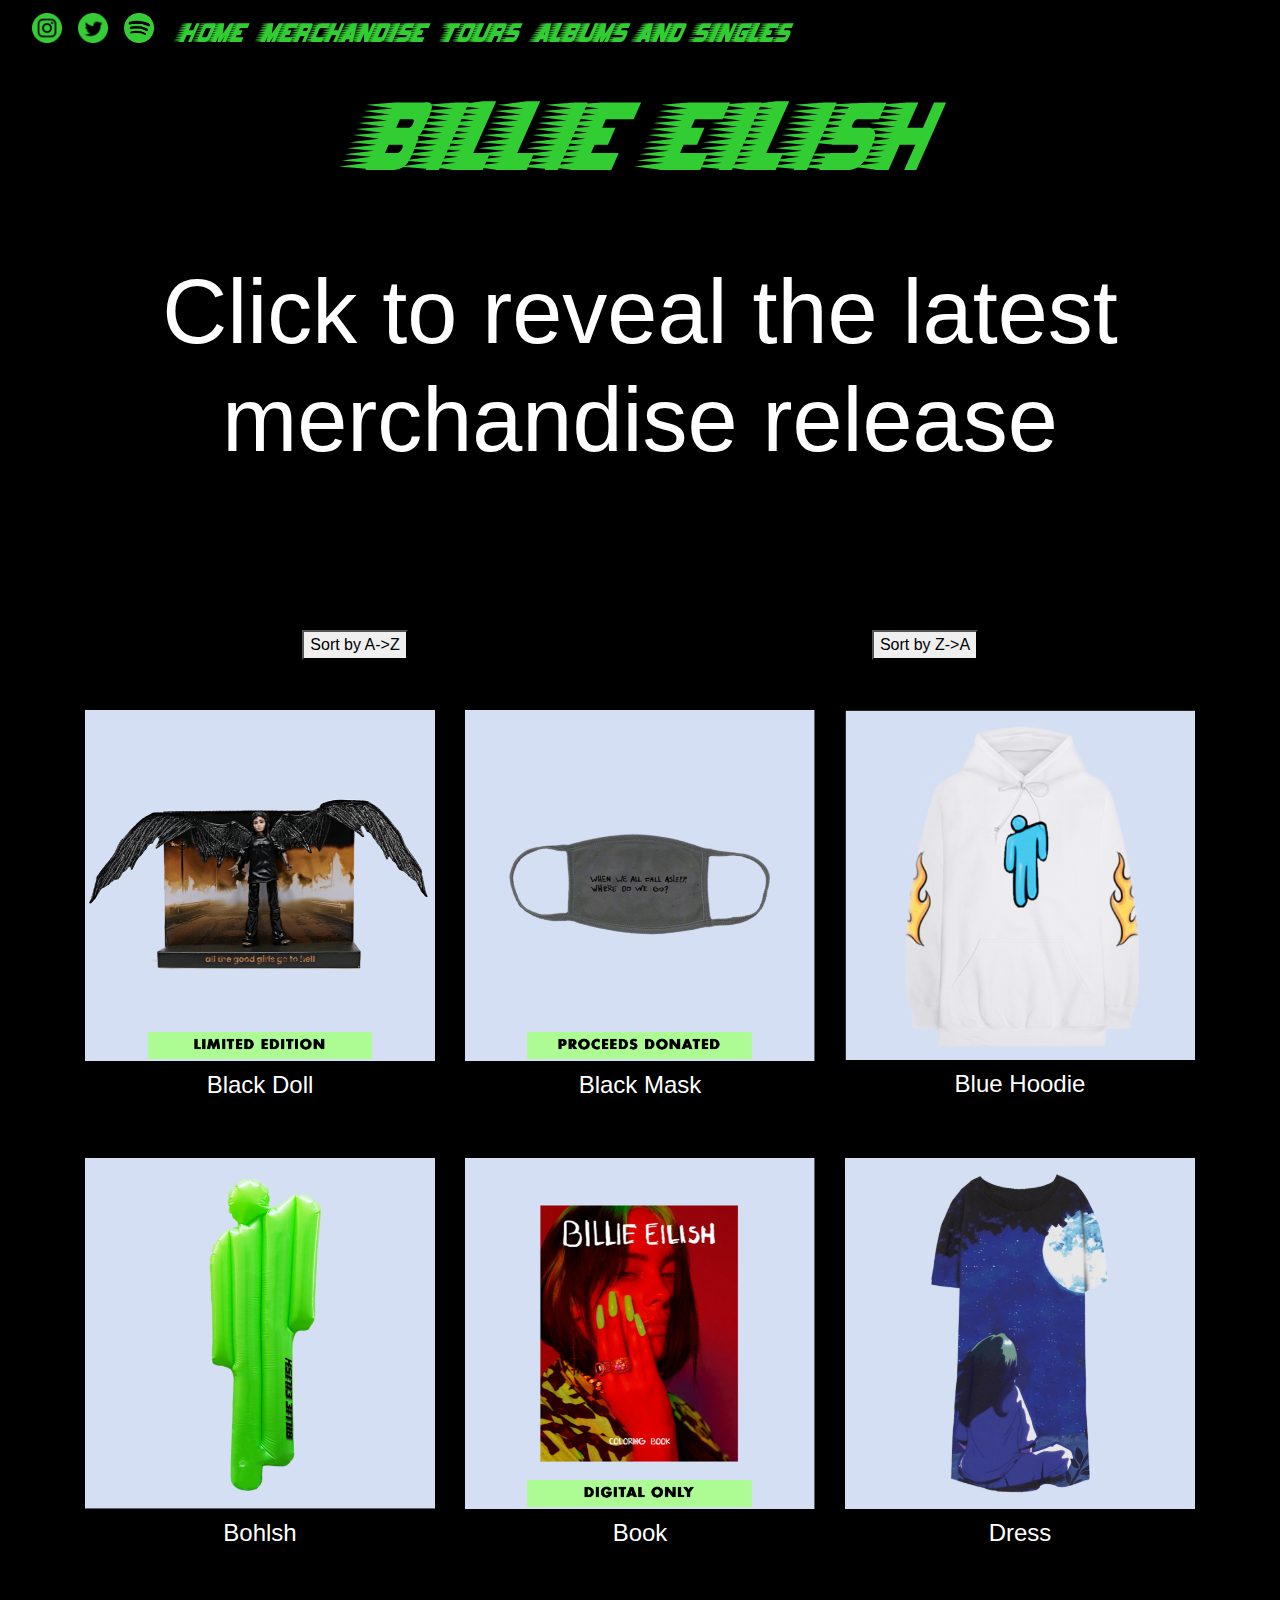
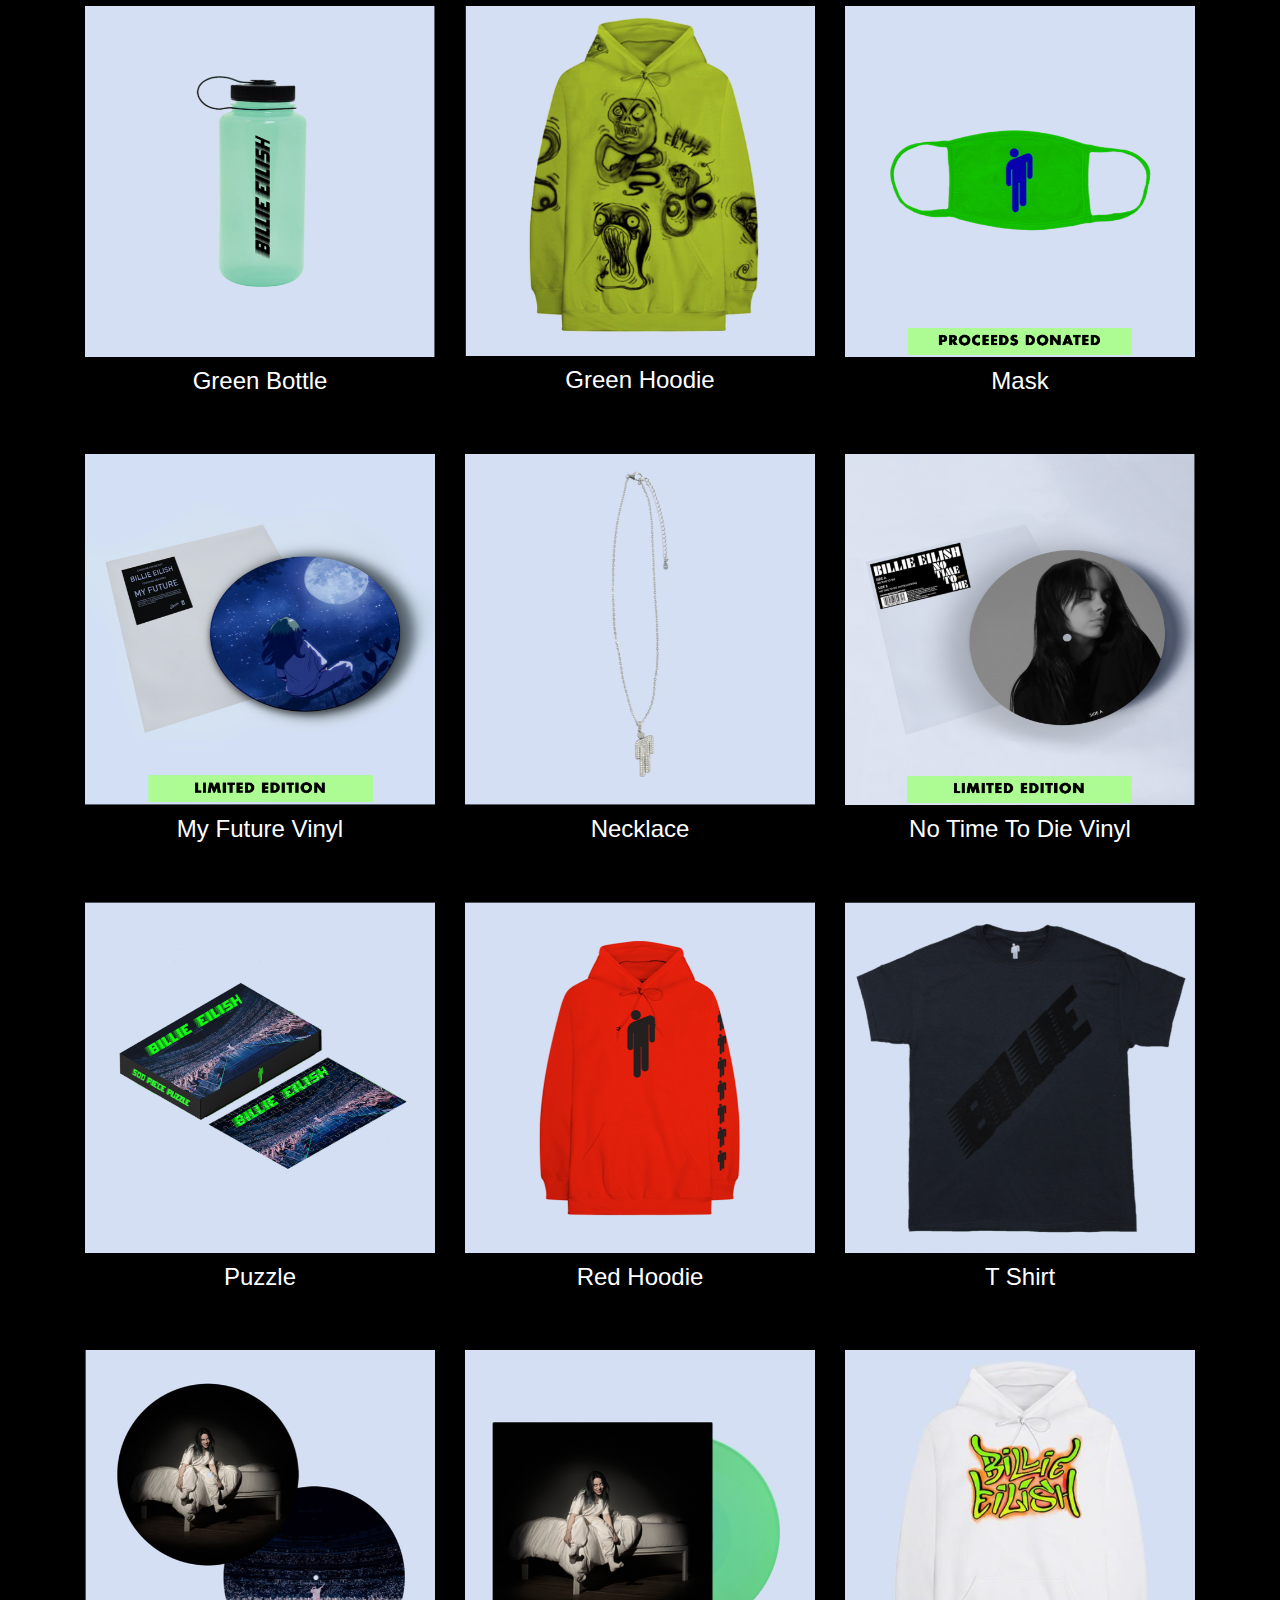
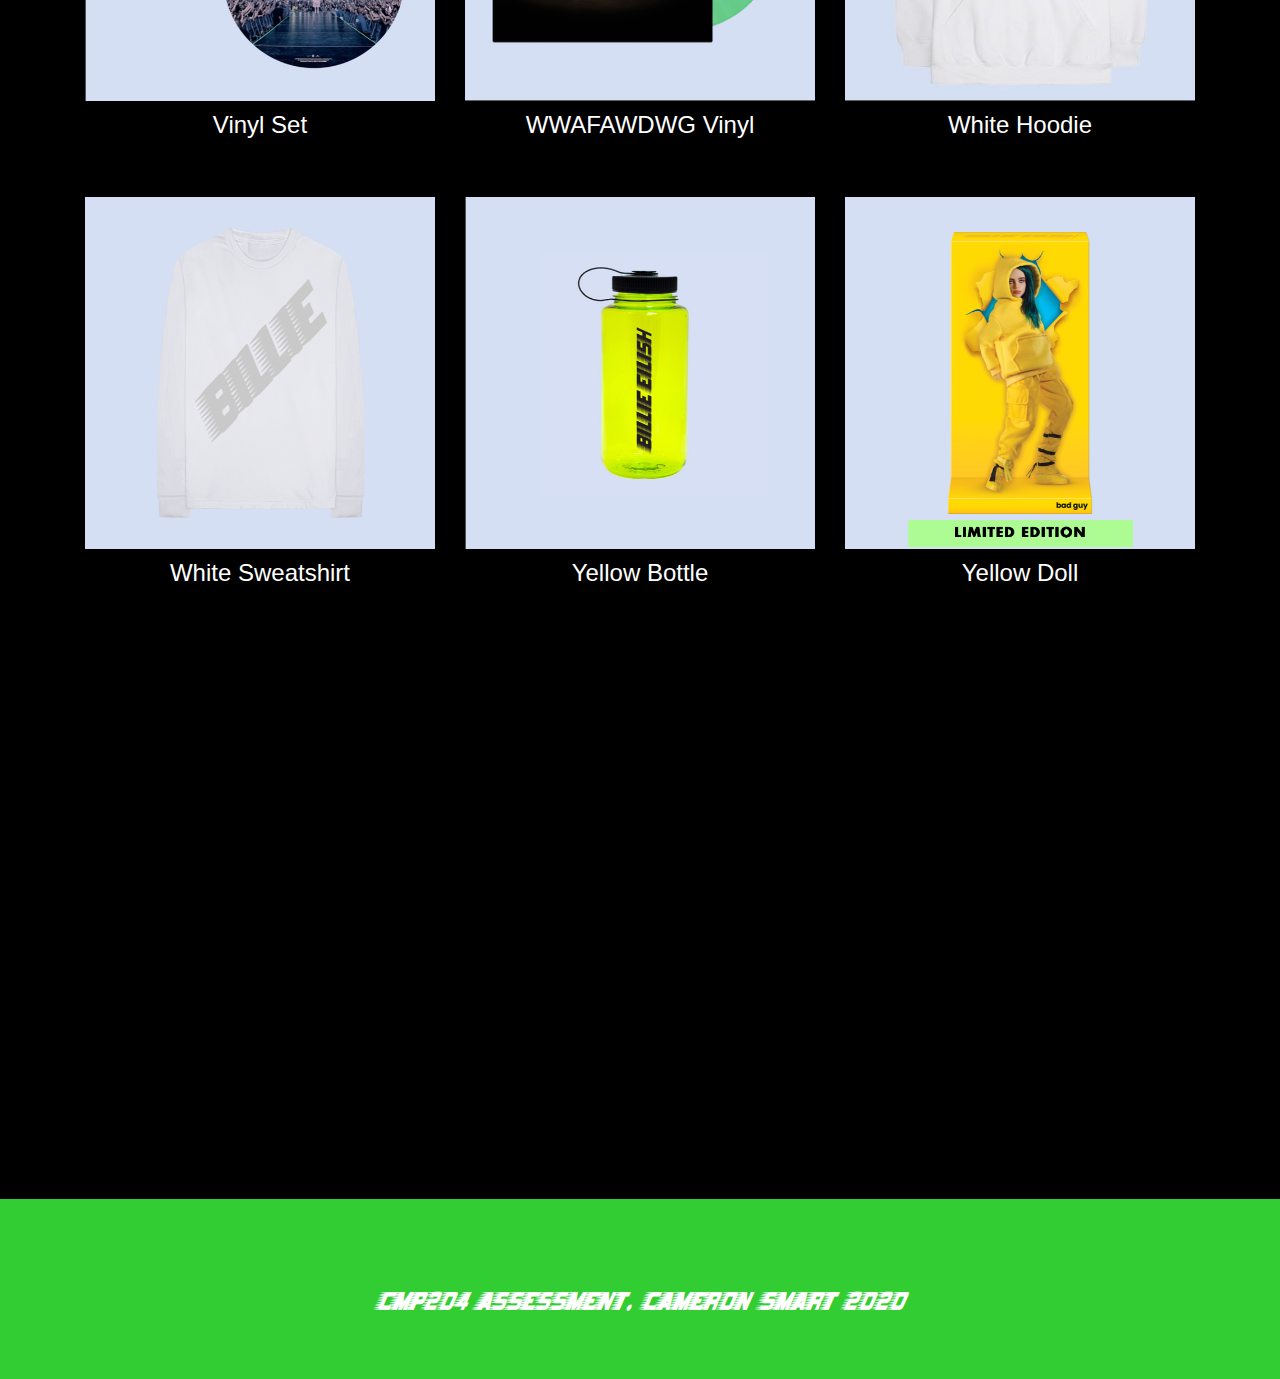
<file: merchandise.html>
<html>

<head>
    <link rel="stylesheet" href="css/bootstrap.min.css">
    <link rel="stylesheet" href="css/style.css">
    
    <meta charset="utf-8">
    <meta name="viewport" content="width=device-width, initial-scale=1, shrink-to-fit=no">
    
    <link rel="stylesheet" href="css/cookieBubble.min.css"> 
    
    <title>Merchandise</title>
</head>
    
    
<body>
    
    <!-- COOKIE POP UP START -->
    <script src="https://cdnjs.cloudflare.com/ajax/libs/jquery/3.1.1/jquery.min.js"></script>
    <script src="js/cookieBubble.min.js"></script>
    <script>
        (function ($) {
                $.cookieBubble();
        })(jQuery);
    </script>
    <!-- COOKIE POP UP END -->
    
    <!-- JUMBOTRON START -->
    <div class="divThree">
        <div class="jumbotron text-center" id="jumbotron2">
            <h1>Billie Eilish</h1>
        </div>
    </div>
    <!-- JUMBOTRON END -->
    
    <!-- NAVBAR START -->
    
    <div id="navbar">
    <nav class="navbar fixed-top navbar-expand-lg">
        <a class="navbar-brand hvr-grow" href="index.html">
        </a>
        
        <button class="navbar-toggler" type="button" data-toggle="collapse" data-target="#navbarSupportedContent" aria-controls="navbarSupportedContent" aria-expanded="false" aria-label="Toggle navigation">
            <img src="images/icons/menu.png" width="30" height="30" alt="Menu button">
        </button>
        
    
        <div class="collapse navbar-collapse" id="navbarSupportedContent">
            <ul class="navbar-nav mr-auto">
                <a class="navbar-brand hvr-grow" href="https://www.instagram.com/billieeilish/">
                    <img src="images/icons/instagram.png" width="30" height="30" alt="Instagram" loading="lazy">
                </a>
                <a class="navbar-brand hvr-grow" href="https://twitter.com/billieeilish">
                    <img src="images/icons/twitter.png" width="30" height="30" alt="Twitter" loading="lazy">
                </a>
                <a class="navbar-brand hvr-grow" href="https://open.spotify.com/artist/6qqNVTkY8uBg9cP3Jd7DAH">
                    <img src="images/icons/spotify.png" width="30" height="30" alt="Spotify" loading="lazy">
                </a>
                <li class="nav-item active">
                    <a class="nav-link hvr-grow" href="index.html">Home<span class="sr-only">(current)</span></a>
                </li>
                <li class="nav-item">
                    <a class="nav-link hvr-grow" href="merchandise.html">Merchandise</a>
                </li>
                <li class="nav-item">
                    <a class="nav-link hvr-grow" href="tours.html">Tours</a>
                </li>
                <li class="nav-item">
                    <a class="nav-link hvr-grow" href="albums.php">Albums and Singles</a>
                </li>
            </ul>
        </div>
    </nav>
    </div>
    
    <!-- NAVBAR END -->
    
    <!-- CONTENT START -->
    
    <div class="container" id="items">
        <div class="row">
            <div class="col-sm-12 text-center">
                <div id="divOne">
                    <h1>Click to reveal the latest merchandise release</h1><br><br>
                </div>
            </div>
        </div>
        
        <div class="row">
            <div class="col-sm-6 text-center">
                <div id="buttonOne">
                    <button onclick="setupItemAZ();" type="button">Sort by A->Z</button>
                </div>
            </div>
            <div class="col-sm-6 text-center">
                <div id="buttonTwo">
                    <button onclick="setupItemZA();" type="button">Sort by Z->A</button>
                </div>
            </div>
        </div>
        
        <div class="row">
            <div class="col-sm-12 text-center">
                <div id="divTwo">
                    <h1></h1>
                </div>
            </div>
        </div>
    </div>
    
    <!-- IMAGE SOURCE: https://store.billieeilish.com/products/blohsh-cloth-face-covering?variant=31700406665277 -->
    <script type="text/javascript" src="js/script.js"></script>

    <!-- CONTENT END -->
    
    <!-- REMOVE LATER: DEBUGGING PURPOSES -->
    <br><br><br><br><br><br><br><br><br><br><br><br><br><br><br><br><br><br><br><br><br>
    
    <!-- FOOTER START -->
    
    <div class="jumbotron text-center" id="footer">
        <h4>CMP204 Assessment. Cameron Smart 2020</h4>
    </div>
    
    <!-- FOOTER END -->
    
    <!-- JS: must be at end of body -->
    <script src="https://code.jquery.com/jquery-3.5.1.slim.min.js" integrity="sha384-DfXdz2htPH0lsSSs5nCTpuj/zy4C+OGpamoFVy38MVBnE+IbbVYUew+OrCXaRkfj" crossorigin="anonymous"></script>
    <script src="https://cdn.jsdelivr.net/npm/popper.js@1.16.0/dist/umd/popper.min.js" integrity="sha384-Q6E9RHvbIyZFJoft+2mJbHaEWldlvI9IOYy5n3zV9zzTtmI3UksdQRVvoxMfooAo" crossorigin="anonymous"></script>
    <script src="https://stackpath.bootstrapcdn.com/bootstrap/4.5.0/js/bootstrap.min.js" integrity="sha384-OgVRvuATP1z7JjHLkuOU7Xw704+h835Lr+6QL9UvYjZE3Ipu6Tp75j7Bh/kR0JKI" crossorigin="anonymous"></script>
    <!-- END JS -->
    
</body>

</html>
</file>
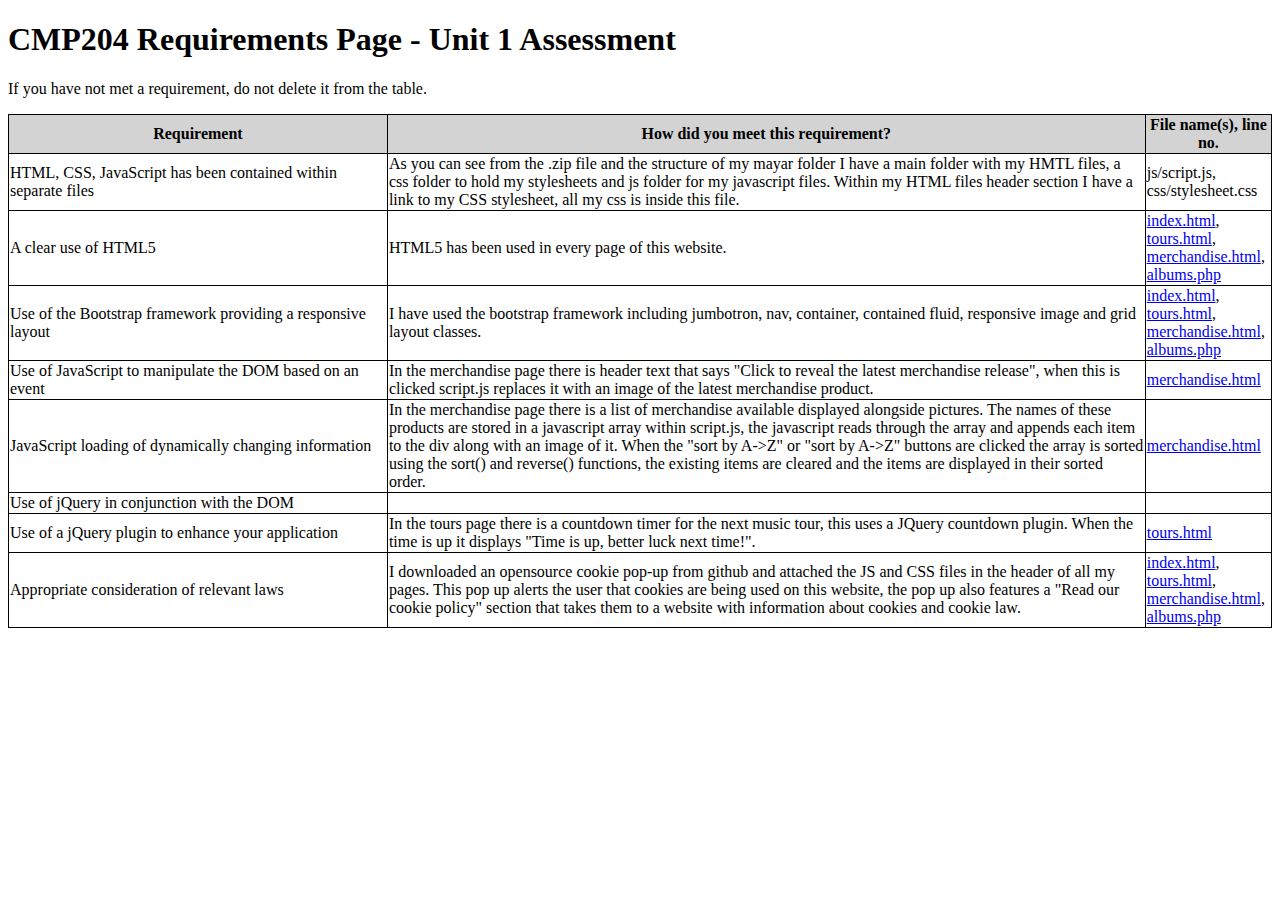
<file: req.html>
<!doctype html>

<html lang="en">
<head>
	<meta charset="utf-8">
	<title>Requirements page</title>
	<link rel="stylesheet" href="css/reqStyle.css">
</head>
<body>

<h1>CMP204 Requirements Page - Unit 1 Assessment</h1>

<p>If you have not met a requirement, do not delete it from the table.</p>

<table>
  <tr>
    <th class="reqCol">Requirement</th>
    <th class="metCol">How did you meet this requirement?</th>
    <th class="fileCol">File name(s), line no.</th>
  </tr>

  <tr>
    <td>HTML, CSS, JavaScript has been contained within separate files</td>
    <td>As you can see from the .zip file and the structure of my mayar folder I have a main folder with my HMTL files, a css folder to hold my stylesheets and js folder for my javascript files. Within my HTML files header section I have a link to my CSS stylesheet, all my css is inside this file. </td>
    <td>js/script.js, css/stylesheet.css</td>
  </tr>

  <tr>
    <td>A clear use of HTML5</td>
    <td>HTML5 has been used in every page of this website. </td>
    <td><a href="index.html">index.html</a>, <a href="tours.html">tours.html</a>, <a href="merchandise.html">merchandise.html</a>, <a href="albums.php">albums.php</a></td>
  </tr>
  <tr>
    <td>Use of the Bootstrap framework providing a responsive layout</td>
    <td>I have used the bootstrap framework including jumbotron, nav, container, contained fluid, responsive image and grid layout classes.</td>
    <td><a href="index.html">index.html</a>, <a href="tours.html">tours.html</a>, <a href="merchandise.html">merchandise.html</a>, <a href="albums.php">albums.php</a></td>
  </tr>
  <tr>
    <td>Use of JavaScript to manipulate the DOM based on an event</td>
    <td>In the merchandise page there is header text that says "Click to reveal the latest merchandise release", when this is clicked script.js replaces it with an image of the latest merchandise product.</td>
    <td><a href="merchandise.html">merchandise.html</a> </td>
  </tr>
  <tr>
    <td>JavaScript loading of dynamically changing information</td>
    <td>In the merchandise page there is a list of merchandise available displayed alongside pictures. The names of these products are stored in a javascript array within script.js, the javascript reads through the array and appends each item to the div along with an image of it. When the "sort by A->Z" or "sort by A->Z" buttons are clicked the array is sorted using the sort() and reverse() functions, the existing items are cleared and the items are displayed in their sorted order.</td>
    <td><a href="merchandise.html">merchandise.html</a></td>
  </tr>
  <tr>
    <td>Use of jQuery in conjunction with the DOM</td>
    <td></td>
    <td></td>
  </tr>
  <tr>
    <td>Use of a jQuery plugin to enhance your application</td>
    <td>In the tours page there is a countdown timer for the next music tour, this uses a JQuery countdown plugin. When the time is up it displays "Time is up, better luck next time!".</td>
    <td><a href="tours.html">tours.html</a></td>
  </tr>
  <tr>
    <td>Appropriate consideration of relevant laws</td>
    <td>I downloaded an opensource cookie pop-up from github and attached the JS and CSS files in the header of all my pages. This pop up alerts the user that cookies are being used on this website, the pop up also features a "Read our cookie policy" section that takes them to a website with information about cookies and cookie law. </td>
    <td><a href="index.html">index.html</a>, <a href="tours.html">tours.html</a>, <a href="merchandise.html">merchandise.html</a>, <a href="albums.php">albums.php</a></td>
  </tr>
</table>
		
</body>
</html>
</file>
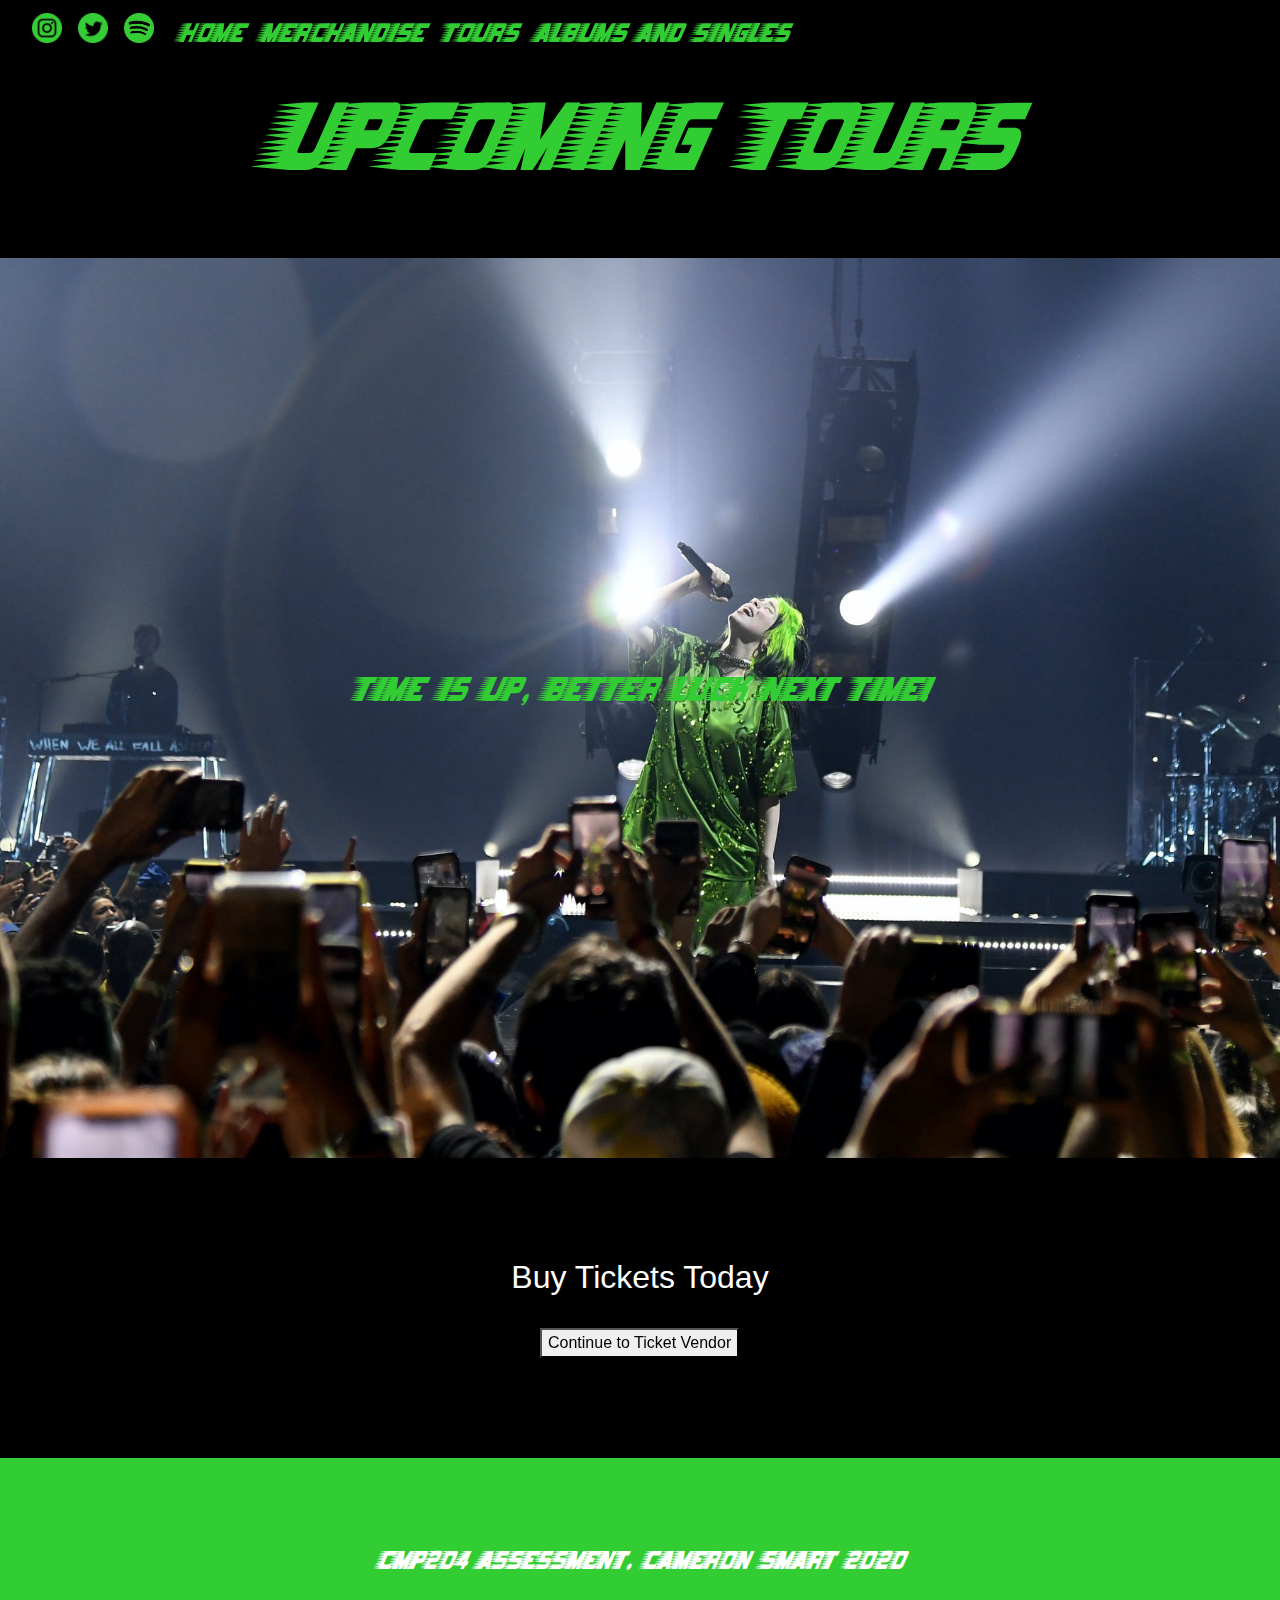
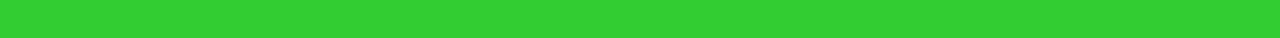
<file: tours.html>
<html>

<head>
    <link rel="stylesheet" href="css/bootstrap.min.css">
    <link rel="stylesheet" href="css/style.css">
    
    <meta charset="utf-8">
    <meta name="viewport" content="width=device-width, initial-scale=1, shrink-to-fit=no">
  
    <script src="https://ajax.googleapis.com/ajax/libs/jquery/3.5.1/jquery.min.js"></script>
    <script src="js/multi-countdown.js"></script>
    <link rel="stylesheet" href="css/cookieBubble.min.css">

    <title>Tours</title>
</head>
    
    
<body>
    <!-- COOKIE POP UP START -->
    <script src="js/cookieBubble.min.js"></script>
    <script>
        (function ($) {
                $.cookieBubble();
        })(jQuery);
    </script>
    <!-- COOKIE POP UP END -->
    
    <!-- JUMBOTRON START -->
    <div class="jumbotron text-center" id="jumbotron">
        <h1>Upcoming Tours</h1>
    </div>
    <!-- JUMBOTRON END -->
    
    <!-- NAVBAR START -->
    
    <div id="navbar">
    <nav class="navbar fixed-top navbar-expand-lg">
        <a class="navbar-brand hvr-grow" href="index.html">
        </a>
        
        <button class="navbar-toggler" type="button" data-toggle="collapse" data-target="#navbarSupportedContent" aria-controls="navbarSupportedContent" aria-expanded="false" aria-label="Toggle navigation">
            <img src="images/icons/menu.png" width="30" height="30" alt="Menu button">
        </button>
        
    
        <div class="collapse navbar-collapse" id="navbarSupportedContent">
            <ul class="navbar-nav mr-auto">
                <a class="navbar-brand hvr-grow" href="https://www.instagram.com/billieeilish/">
                    <img src="images/icons/instagram.png" width="30" height="30" alt="Instagram" loading="lazy">
                </a>
                <a class="navbar-brand hvr-grow" href="https://twitter.com/billieeilish">
                    <img src="images/icons/twitter.png" width="30" height="30" alt="Twitter" loading="lazy">
                </a>
                <a class="navbar-brand hvr-grow" href="https://open.spotify.com/artist/6qqNVTkY8uBg9cP3Jd7DAH">
                    <img src="images/icons/spotify.png" width="30" height="30" alt="Spotify" loading="lazy">
                </a>
                <li class="nav-item active">
                    <a class="nav-link hvr-grow" href="index.html">Home<span class="sr-only">(current)</span></a>
                </li>
                <li class="nav-item">
                    <a class="nav-link hvr-grow" href="merchandise.html">Merchandise</a>
                </li>
                <li class="nav-item">
                    <a class="nav-link hvr-grow" href="tours.html">Tours</a>
                </li>
                <li class="nav-item">
                    <a class="nav-link hvr-grow" href="albums.php">Albums and Singles</a>
                </li>
            </ul>
        </div>
    </nav>
    </div>
    
    <!-- NAVBAR END -->
    
    <!-- CONTENT START -->
    <div class="container-fluid mx-auto" id="TimerArea">
        <div class="row mx-auto">
            <div class="col-sm-1"></div>
            <div class="col-sm-10 text-center" id="Timer">
        
                <div class="countdown hero_count" data-Date='2020/12/10 13:37:53'>
                    <script>
                        $('.hero_count').attr('data-date', dateText);
                    </script>
                    <div class="running">
                        <timer>Time left to buy tickets:<br><span class="days"></span> Days, <span class="hours"></span> Hours, <span class="minutes"></span> Minutes and <span class="seconds"></span> Seconds</timer>
                    </div>
                    
                    <div class="ended">
                        <h2 class="mx-auto">Time is up, better luck next time!</h2>
                    </div>
                </div>
        
            </div>
            <div class="col-sm-1"></div>
        </div>
    </div>
    
    <div class="container" id="tickets">
        <div class="row">
            <div class="col-sm-12 text-center">
                <h2>Buy Tickets Today</h2><br>
                <button id="buyButton" class="hvr-grow">Continue to Ticket Vendor</button>
                <script>
                    $("#buyButton").click(function(){
                        alert("Were you about to give money to a fake website??? Please be careful on the internet...")
                    }
                    );
                </script> 
            </div>
        </div>
    </div>
    
    <script type="text/javascript" src="js/script.js"></script>
    <!-- CONTENT END -->
    
    <!-- FOOTER START -->
    
    <div class="jumbotron text-center" id="footer">
        <h4>CMP204 Assessment. Cameron Smart 2020</h4>
    </div>
    
    <!-- FOOTER END -->
    
    <!-- JS: must be at end of body -->
    <script src="https://code.jquery.com/jquery-3.5.1.slim.min.js" integrity="sha384-DfXdz2htPH0lsSSs5nCTpuj/zy4C+OGpamoFVy38MVBnE+IbbVYUew+OrCXaRkfj" crossorigin="anonymous"></script>
    <script src="https://cdn.jsdelivr.net/npm/popper.js@1.16.0/dist/umd/popper.min.js" integrity="sha384-Q6E9RHvbIyZFJoft+2mJbHaEWldlvI9IOYy5n3zV9zzTtmI3UksdQRVvoxMfooAo" crossorigin="anonymous"></script>
    <script src="https://stackpath.bootstrapcdn.com/bootstrap/4.5.0/js/bootstrap.min.js" integrity="sha384-OgVRvuATP1z7JjHLkuOU7Xw704+h835Lr+6QL9UvYjZE3Ipu6Tp75j7Bh/kR0JKI" crossorigin="anonymous"></script>
    <!-- END JS -->
    
</body>

</html>
</file>
<file: css/style.css>
@font-face {
    font-family: barbatrick;
    src: url(fonts/Barbatrick.otf);
}

body {
    background-color: black;
}

.hvr-grow {
    display: inline-block;
    vertical-align: middle;
    -webkit-transform: perspective(1px) translateZ(0);
    transform: perspective(1px) translateZ(0);
    box-shadow: 0 0 1px rgba(0, 0, 0, 0);
    -webkit-transition-duration: 0.3s;
    transition-duration: 0.3s;
    -webkit-transition-property: transform;
    transition-property: transform;
}

.hvr-grow:hover, .hvr-grow:focus, .hvr-grow:active {
    -webkit-transform: scale(1.1);
    transform: scale(1.1);
}

.jumbotron{
    font-family: barbatrick;
    background-color: black;
    color: limegreen;
    border-radius: 0px;
    padding-top: 90px;
    padding-bottom: 20px;
}

.setBlue {
    color: blue;
}

#footer {
    color: black;
    background-color: limegreen;
    position: absolute;
    bottom: bottom;
    width: 100%;
    height: 180px;
}

.container-fluid.full-width {
    padding-left: 0;
    padding-right: 0;
    overflow-x: hidden;
}

nav {
    font-family: barbatrick;
    background-color: black;
    color: limegreen;
    font-size: 25px;
}

a { 
    padding-top: 0px;
    color: limegreen;
    font-family: barbatrick;
}

nav img {
    filter: invert(73%) sepia(35%) saturate(4363%) hue-rotate(71deg) brightness(98%) contrast(81%);
}

h1 {
    font-size: 90px;
}

h2 {
    color: limegreen;
    padding-top: 15px;
}

#Timer {
    padding-top: 100px;
    color: limegreen;
    font-family: barbatrick;
    font-size: 40pt;
    text-align: center;
    color: white;
    width: 100%;
}

#TimerArea {
    padding-top:300px;
    background-image: url(../images/Tour.jpg) ;
    background-size: cover;
    height: 900px;
}

#tickets h2 {
    padding-top: 100px;
    color: white;
}

#tickets {
    padding-bottom: 100px;
}

#divOne {
    color: white;
    padding-bottom: 50px;
}

#divTwo h4 {
    padding-top: 10px;
}

#albums {
     padding-top: 40px;
}

#cover {
    margin-top:30px;margin-bottom:30px;
}
#items .row {
    padding-bottom: 50px;
}

.yellow {
    background-color: RGB(233,214,127);
}

.red {
    background-color: RGB(245,33,56);
}

.grey {
    background-color: RGB(50,48,44);
}

.cream{
    background-color: RGB(197,184,137);
}

h3, h4, h5, h6 {
    color: white;
}

.yellow img, .red img, .grey img, .cream img {
    max-height: 400px;
}

.cookie-policy-btn {
    font-family: inherit; 
}
</file>
<file: css/reqStyle.css>
table {
  border-collapse: collapse;
}

table, th, td {
  border: 1px solid black;
}

.reqCol{
width:30%;
}

.metCol{
width:60%;
}

.fileCol{
width:10%;
}

th{
background-color:lightgray;
}
</file>
<file: css/cookieBubble.min.css>
.cookie-bubble{position:fixed;width:100%;max-width:400px;min-height:100px;border-radius:10px;background-color:#fff;-webkit-box-shadow:0 2px 15px rgba(0,0,0,.2);box-shadow:0 2px 15px rgba(0,0,0,.2);z-index:9999;font-family:sans-serif}.cookie-bubble.top-left{top:10px;left:10px}.cookie-bubble.top-right{top:10px;right:0}.cookie-bubble.top-center{top:10px;left:calc(100vw - 100vw/2 - 400px/2)}.cookie-bubble.bottom-left{bottom:10px;left:10px}.cookie-bubble.bottom-right{bottom:10px;right:0}.cookie-bubble.bottom-center{bottom:10px;left:calc(100vw - 100vw/2 - 400px/2)}.cookie-bubble.show.top-center,.cookie-bubble.show.top-left,.cookie-bubble.show.top-right{-webkit-animation-name:popInTop;animation-name:popInTop;-webkit-animation-duration:2s;animation-duration:2s;-webkit-animation-timing-function:cubic-bezier(.19,1,.22,1);animation-timing-function:cubic-bezier(.19,1,.22,1);-webkit-animation-fill-mode:forwards;animation-fill-mode:forwards}.cookie-bubble.show.bottom-center,.cookie-bubble.show.bottom-left,.cookie-bubble.show.bottom-right{-webkit-animation-name:popInBottom;animation-name:popInBottom;-webkit-animation-duration:2s;animation-duration:2s;-webkit-animation-timing-function:cubic-bezier(.19,1,.22,1);animation-timing-function:cubic-bezier(.19,1,.22,1);-webkit-animation-fill-mode:forwards;animation-fill-mode:forwards}.cookie-bubble.hide{display:none}.cookie-bubble .cb-wrapper{position:relative;display:inline-block;padding:15px}.cookie-bubble .cb-wrapper .cb-row{position:relative;display:-webkit-box;display:-ms-flexbox;display:flex;text-align:left}.cookie-bubble .cb-wrapper .cb-row .cb-row-content .message{position:relative;width:100%;display:inline-block;color:#000;font-size:18px;margin-top:0}.cookie-bubble .cb-wrapper .cb-row .cb-row-content .cb-controls{position:relative;width:100%;float:left;margin-top:10px}.cookie-bubble .cb-wrapper .cb-row .cb-image{padding-right:23px}.cookie-bubble .cb-wrapper .cb-row .cb-image .cookie-inner-color{fill:#a89768}.cookie-bubble .cb-wrapper .cb-row .cb-image svg{width:75px}.cookie-bubble .cb-wrapper .cb-row .agreement-btn{margin:0 10px 0 0;text-decoration:none;color:#fff;background:limegreen;padding:10px 20px;border-radius:100px;font-size:14px;opacity:1;border:none;cursor:pointer;text-transform:uppercase;font-weight:600;float:left}.cookie-bubble .cb-wrapper .cb-row .agreement-btn:hover{background-color:green}.cookie-bubble .cb-wrapper .cb-row .cookie-policy-btn{margin:0;color:#000;padding:10px 0;border-radius:100px;font-size:14px;opacity:.95;border:none;cursor:pointer;font-weight:400;float:left}.cookie-bubble .cb-wrapper .cb-row .cookie-policy-btn:hover{opacity:1;text-decoration:underline}.cookieBubble .copyright-wrapper{margin-top:20px}.cookieBubble .copyright-wrapper a.copyright{position:absolute;width:80px;height:16px;bottom:8px;right:7px;margin-top:30px;background:url(../img/cb_copyright.svg);background-size:cover}@-webkit-keyframes popInBottom{0%{-webkit-transform:translateY(120%);transform:translateY(120%)}100%{-webkit-transform:translateY(0);transform:translateY(0)}}@keyframes popInBottom{0%{-webkit-transform:translateY(120%);transform:translateY(120%)}100%{-webkit-transform:translateY(0);transform:translateY(0)}}@-webkit-keyframes popInTop{0%{-webkit-transform:translateY(-120%);transform:translateY(-120%)}100%{-webkit-transform:translateY(0);transform:translateY(0)}}@keyframes popInTop{0%{-webkit-transform:translateY(-120%);transform:translateY(-120%)}100%{-webkit-transform:translateY(0);transform:translateY(0)}}@media (max-width:420px){.cookieBubble{border-radius:0;max-width:inherit;left:0!important;bottom:0!important}.cookieBubble .cb-image{display:none}}
</file>
